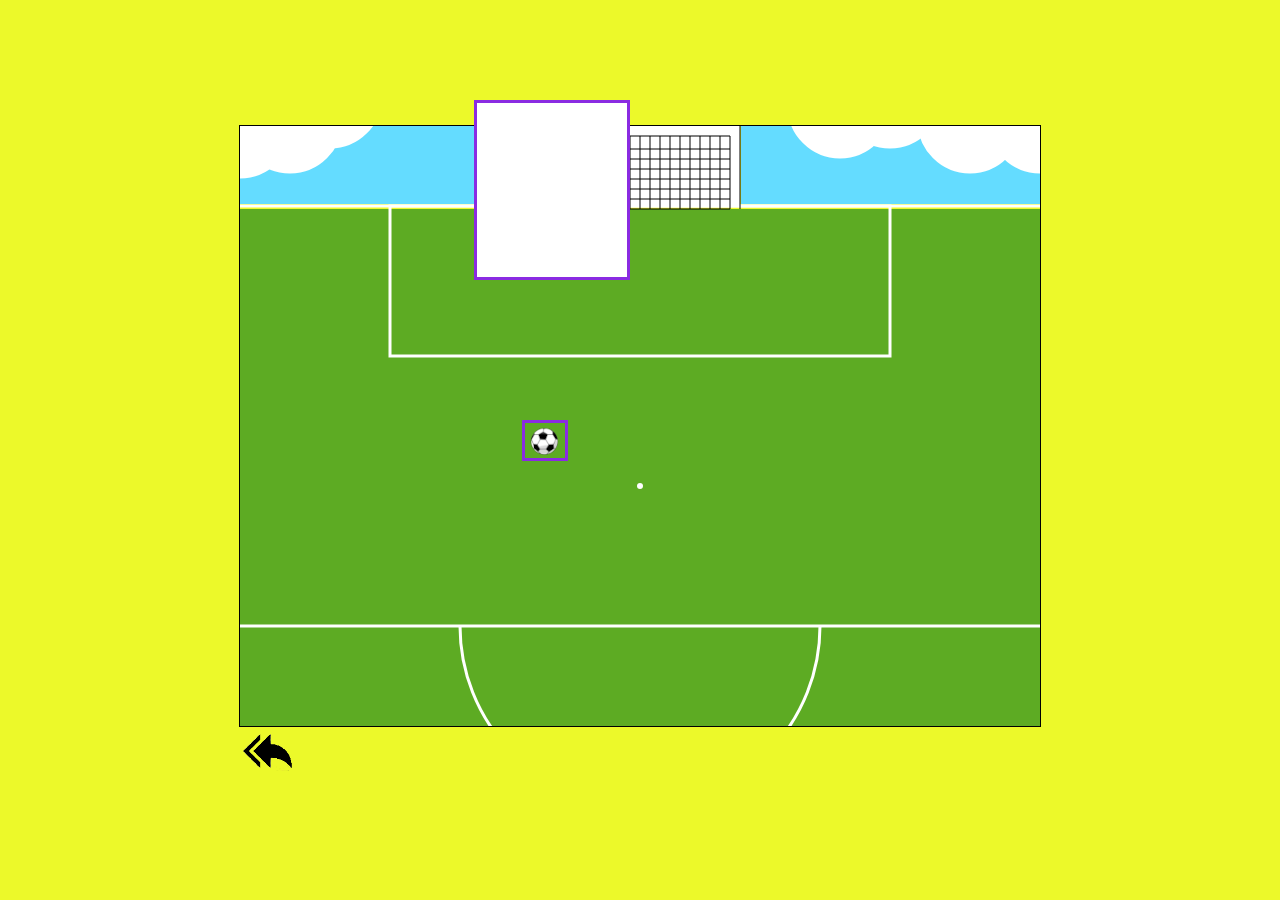
<file: Jeu-2.html>
<!DOCTYPE html>
<html lang="fr">

<head>
    <meta charset="UTF-8">
    <meta name="viewport" content="width=device-width, initial-scale=1.0">
    <meta http-equiv="Content-Type" content="text/html">
    <title>FootGoal !</title>

    <style>
        canvas {
            border: 1px solid black;
        }

        html {
            height: 100%;
            margin: 0;
            display: flex;
            justify-content: center;
            align-items: center;
            background-color: #ecf92a;
            /* ajouter ici un background image à la place de color */
            background-size: cover;
        }

        .masque {
            /* gardien */
            top: 100px;
            right: 650px;
            /*left:0px;*/
            width: 150px;
            /* pour changer la taille en longeur du masque dans le sprite */
            /*46px*/
            height: 174px;
            /*73px*/
            overflow: hidden;
            border: solid blueviolet;
            position: absolute;
        }

        .sprite {
            position: absolute;
            left: -2px;
        }

        .masque-2 {
            /* ballon */
            top: 420px;
            right: 712px;
            /*left:0px;*/
            width: 40px;
            /* pour changer la taille en longeur du masque dans le sprite */
            /*46px*/
            height: 35px;
            /*73px*/
            overflow: hidden;
            border: solid blueviolet;
            position: absolute;
        }

        .sprite {
            position: absolute;
            left: -2px;
        }

        footer img {
            height: 40px;
        }
    </style>
</head>

<body onload="draw();">
    <div>

        <div class="masque" id="container">

            <img id="contenu" class="sprite" src="SS.png" alt="sprite" title="sprite" />

        </div>

        <div class="masque-2" id="container">

            <img id="contenu" class="sprite-2" src="Ballon retrecie.png" alt="sprite" title="sprite" />

        </div>

    </div>

    <canvas id="game" width=800" height="600" class="couleurCanevas data-type=" main"></canvas>

    <footer>
        <div><a href="file:///Users/adams/Documents/IFOCOP/Projets/Jeu%20CV%20-%20Projet%20FootGoal%20!/Jeu.html"><img
                    src="Back logo Black.png" alt="Retour" class="fleche" title="Retour"></a></div>
    </footer>

    <script src="FootGoal.js"></script>
</body>

</html>
</file>
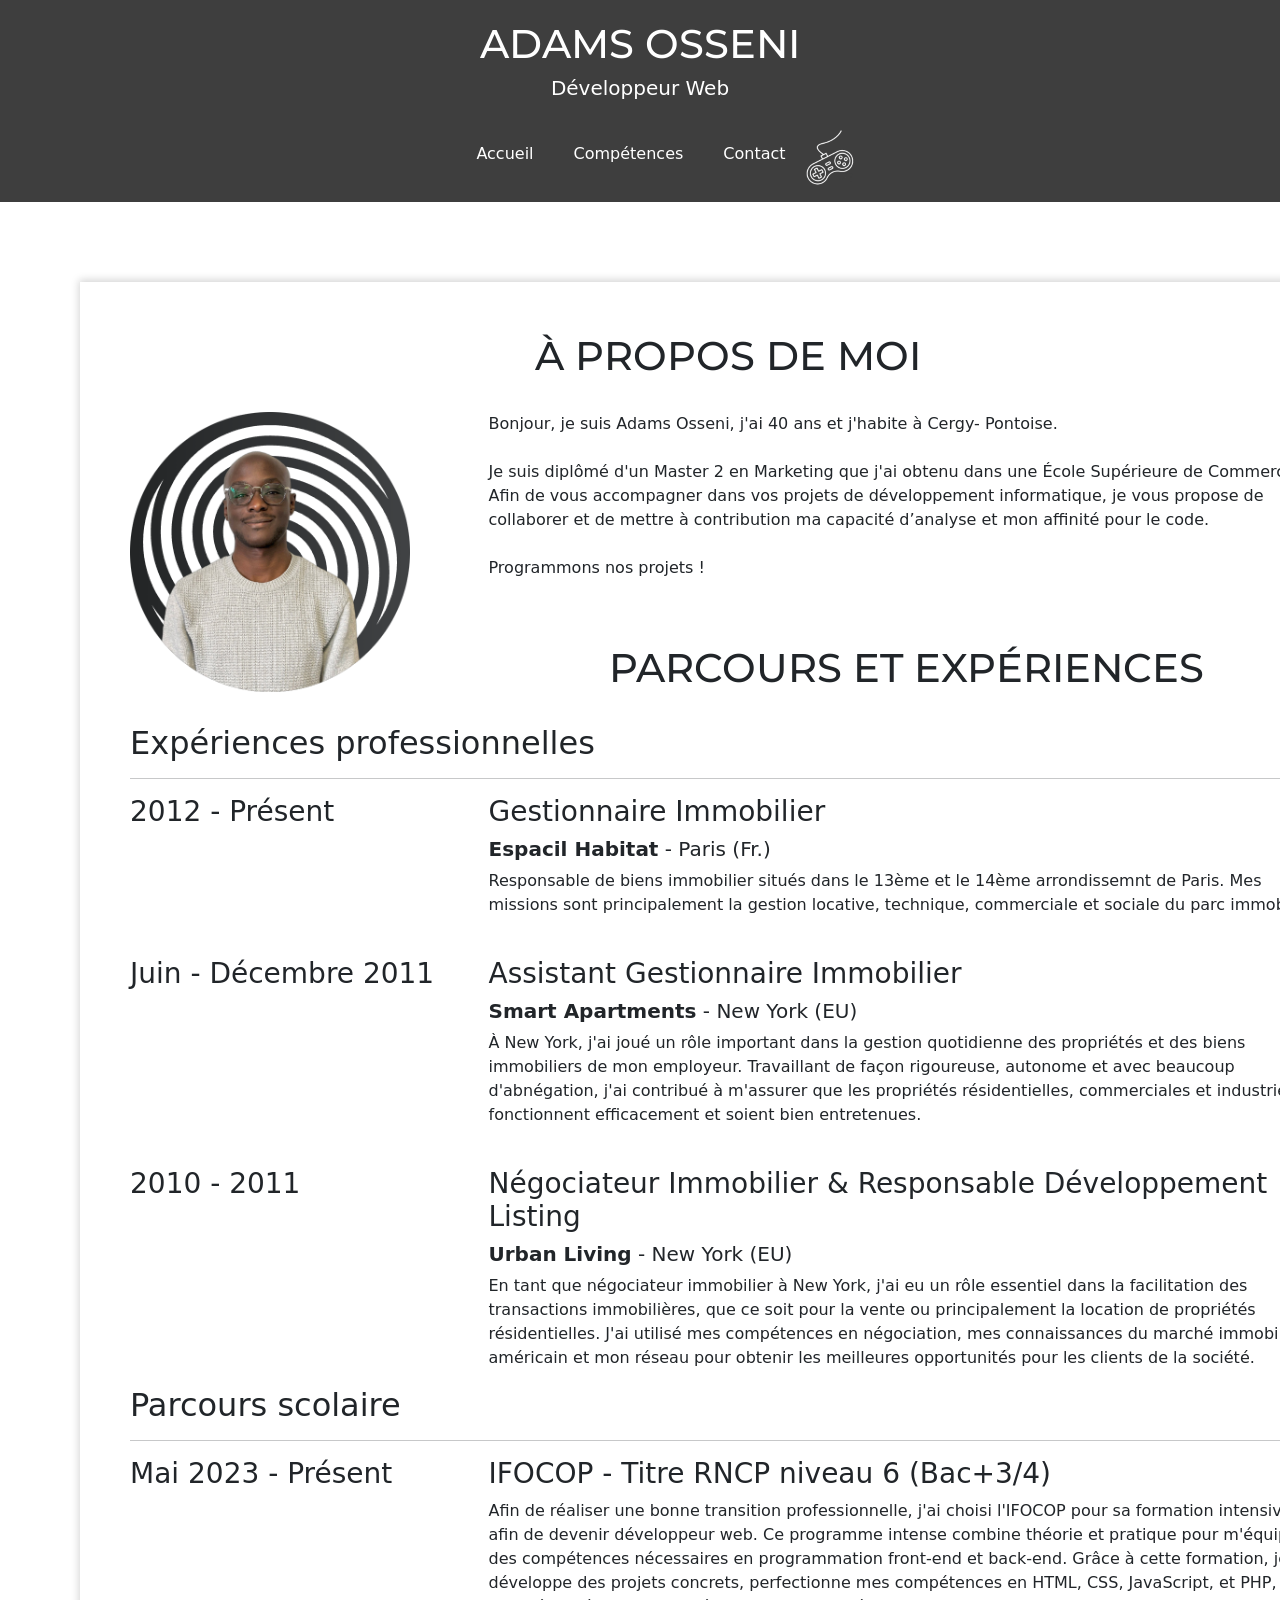
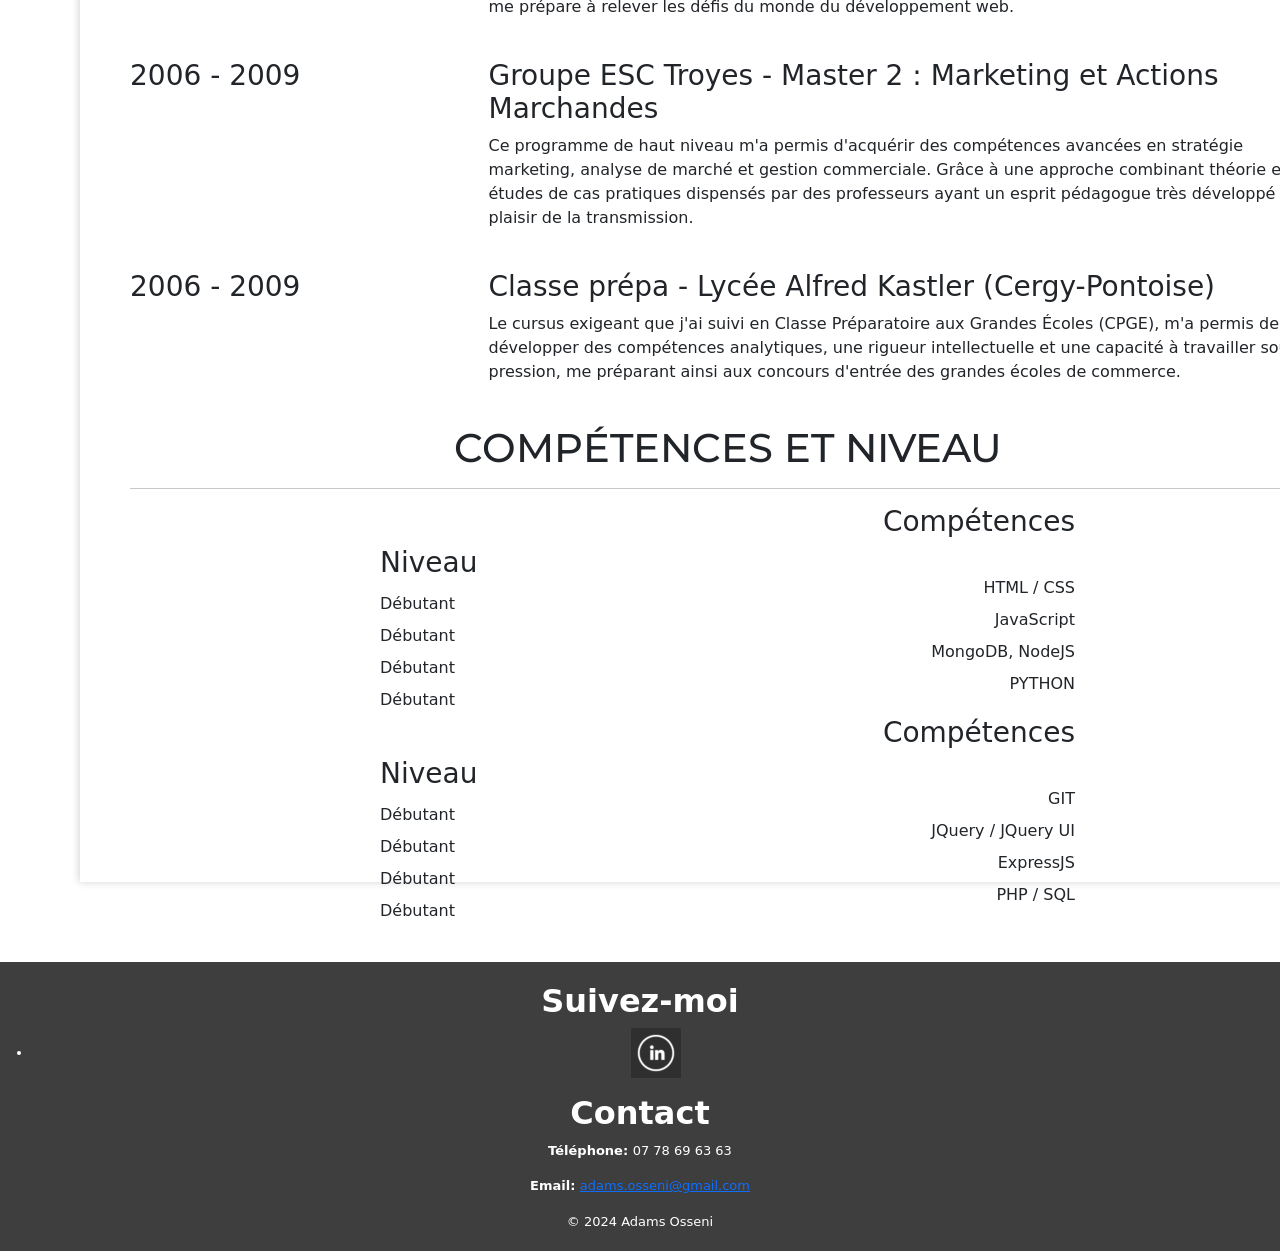
<file: site cv.html>
</html>
<!DOCTYPE html>
<html lang="fr">

<head>
    <meta charset="UTF-8">
    <meta name="viewport" content="width=device-width, initial-scale=1.0">
    <meta name="description" content="Présentation de Adams Osseni - CV">
    <link rel="stylesheet" href="site cv.css">
    <link href="https://cdn.jsdelivr.net/npm/bootstrap@5.3.3/dist/css/bootstrap.min.css" rel="stylesheet"
        integrity="sha384-QWTKZyjpPEjISv5WaRU9OFeRpok6YctnYmDr5pNlyT2bRjXh0JMhjY6hW+ALEwIH" crossorigin="anonymous">
    <link rel="stylesheet"
        href="https://fonts.googleapis.com/css2?family=Montserrat:ital,wght@0,100..900;1,100..900&display=swap">
    <title>Mon CV en ligne - Adams Osseni</title>
</head>

<body>
    <nav class="barreDeNavigation">
        <header>
            <h1>Adams Osseni</h1>
            <h5>Développeur Web</h5>
        </header>
    </nav>

    <nav class="barreDeNavigation">

        <ul class="listeBarreDeNavigation" style="list-style-type: none; text-decoration:none;">

            <li class="menu">
                <a href="#" class="sousMenu">Accueil</a>
            </li>

            <li class="menu">
                <a href="#ancre2" class="sousMenu">Compétences</a>
            </li>
            <li class="menu">
                <a href="#ancre3" class="sousMenu">Contact</a>
            </li>
            <li class="menu">
                <a href="file:///Users/adams/Documents/IFOCOP/Projets/Jeu%20CV%20-%20Projet%20FootGoal%20!/Jeu.html"><img
                        src="Manette blanche.png" alt="Accueil" title="Retour à la page principale"></a>
            </li>
        </ul>

    </nav>

    <article class="ajustement">
        <section class="presentation">
            <h1 class="moi">À propos de moi</h1><br>
            <div class="sec">
                <div class="left">
                    <img src="profile-pic (5).png" alt="Photo de profil" class="profile-pic">
                </div>
                <div class="right">
                    <p>Bonjour, je suis Adams Osseni, j'ai 40 ans et j'habite à Cergy- Pontoise.<br><br>
                        Je suis diplômé d'un Master 2 en Marketing que j'ai obtenu dans une École Supérieure de
                        Commerce.
                        Afin de vous accompagner dans vos projets de développement
                        informatique, je vous propose de collaborer et de mettre à
                        contribution ma capacité d’analyse et mon affinité pour le code.<br><br>
                        Programmons nos projets !</p><br><br>
                </div><br>
            </div>
        </section>

        <section class="parcours">


            <h1 class="parcours-1">Parcours et Expériences</h1><br>

            <div class="sec">

                <h2>Expériences professionnelles</h2>
                <hr>

                <div class="exp">
                    <div class="left">
                        <h3>2012 - Présent</h3>
                    </div>
                    <div class="right">
                        <h3>Gestionnaire Immobilier</h3>
                        <h5><strong>Espacil Habitat</strong> - Paris (Fr.)</h5>
                        <p>Responsable de biens immobilier situés dans le 13ème et le 14ème arrondissemnt de Paris.
                            Mes missions sont principalement la gestion locative, technique, commerciale et sociale du
                            parc
                            immobilier.</p><br>
                    </div>
                </div>

                <div class="exp">
                    <div class="left">
                        <h3>Juin - Décembre 2011</h3>
                    </div>
                    <div class="right">
                        <h3>Assistant Gestionnaire Immobilier</h3>
                        <h5><strong>Smart Apartments</strong> - New York (EU)</h5>
                        <p>À New York, j'ai joué un rôle important dans la gestion
                            quotidienne des propriétés et des
                            biens immobiliers de mon employeur. Travaillant de façon rigoureuse, autonome et avec
                            beaucoup d'abnégation, j'ai contribué à m'assurer
                            que les propriétés résidentielles, commerciales et industrielles fonctionnent efficacement
                            et soient bien entretenues.
                        </p><br>
                    </div>
                </div>

                <div class="exp">
                    <div class="left">
                        <h3>2010 - 2011</h3>
                    </div>
                    <div class="right">
                        <h3>Négociateur Immobilier & Responsable Développement Listing</h3>
                        <h5><strong>Urban Living</strong> - New York (EU)</h5>
                        <p>En tant que négociateur immobilier à New York, j'ai eu un rôle essentiel dans la
                            facilitation des transactions
                            immobilières, que ce soit pour la vente ou principalement la location de propriétés
                            résidentielles. J'ai utilisé mes compétences en négociation, mes connaissances du marché
                            immobilier américain et mon réseau pour
                            obtenir les meilleures opportunités pour les clients de la société.</p>
                    </div>
                </div>

                <h2>Parcours scolaire</h2>
                <hr>
                <div class="exp">
                    <div class="left">
                        <h3>Mai 2023 - Présent</h3>
                    </div>
                    <div class="right">
                        <h3>IFOCOP - Titre RNCP niveau 6 (Bac+3/4)</h3>
                        <p>Afin de réaliser une bonne transition professionnelle, j'ai choisi l'IFOCOP pour sa formation
                            intensive afin de devenir développeur
                            web. Ce programme intense
                            combine théorie et pratique pour m'équiper des compétences nécessaires en programmation
                            front-end et back-end. Grâce à
                            cette formation, je développe des projets concrets, perfectionne mes compétences en HTML,
                            CSS, JavaScript, et PHP, et me
                            prépare à relever les défis du monde du développement web.
                        </p><br>
                    </div>
                </div>
                <div class="exp">
                    <div class="left">
                        <h3>2006 - 2009</h3>
                    </div>
                    <div class="right">
                        <h3>Groupe ESC Troyes - Master 2 : Marketing et Actions Marchandes</h3>
                        <p>Ce programme de haut niveau m'a permis d'acquérir des compétences avancées en stratégie
                            marketing, analyse de marché et
                            gestion commerciale. Grâce à une approche combinant théorie et études de cas pratiques
                            dispensés par des professeurs ayant un esprit pédagogue très développé et le plaisir de la
                            transmission.</p><br>
                    </div>
                </div>
                <div class="exp">
                    <div class="left">
                        <h3>2006 - 2009</h3>
                    </div>
                    <div class="right">
                        <h3>Classe prépa - Lycée Alfred Kastler (Cergy-Pontoise)</h3>
                        <p>Le cursus exigeant que j'ai suivi en Classe Préparatoire aux Grandes Écoles (CPGE), m'a
                            permis de développer des compétences analytiques, une rigueur intellectuelle et une capacité
                            à travailler
                            sous pression, me préparant ainsi aux concours d'entrée des grandes écoles de commerce.</p>
                        <br>
                    </div>
                </div>
            </div>

        </section>


        <section class="compétences">
            <h1 id="ancre2">Compétences et niveau</h1>
            <hr>

            <div class="sec">

                <div class="cleft">

                    <div class="sous">
                        <div class="sousleft">
                            <h3>Compétences</h3>
                        </div>
                        <div class="sousright">
                            <h3>Niveau</h3>
                        </div>
                    </div>

                    <div class="sous">
                        <div class="sousleft">
                            <p>HTML / CSS</p>
                        </div>
                        <div class="sousright">
                            <p>Débutant</p>
                        </div>
                    </div>

                    <div class="sous">
                        <div class="sousleft">
                            <p>JavaScript</p>
                        </div>
                        <div class="sousright">
                            <p>Débutant</p>
                        </div>
                    </div>

                    <div class="sous">
                        <div class="sousleft">
                            <p>MongoDB, NodeJS</p>
                        </div>
                        <div class="sousright">
                            <p>Débutant</p>
                        </div>
                    </div>

                    <div class="sous">
                        <div class="sousleft">
                            <p>PYTHON</p>
                        </div>
                        <div class="sousright">
                            <p>Débutant</p>
                        </div>
                    </div>

                </div>

            </div>

            <div class="cright">

                <div class="sous">
                    <div class="sousleft">
                        <h3>Compétences</h3>
                    </div>
                    <div class="sousright">
                        <h3>Niveau</h3>
                    </div>
                </div>

                <div class="sous">
                    <div class="sousleft">
                        <p>GIT</p>
                    </div>
                    <div class="sousright">
                        <p>Débutant</p>
                    </div>
                </div>

                <div class="sous">
                    <div class="sousleft">
                        <p>JQuery / JQuery UI</p>
                    </div>
                    <div class="sousright">
                        <p>Débutant</p>
                    </div>
                </div>

                <div class="sous">
                    <div class="sousleft">
                        <p>ExpressJS</p>
                    </div>
                    <div class="sousright">
                        <p>Débutant</p>
                    </div>
                </div>

                <div class="sous">
                    <div class="sousleft">
                        <p>PHP / SQL</p>
                    </div>
                    <div class="sousright">
                        <p>Débutant</p>
                    </div>
                </div>

            </div>

            </div>
        </section>
    </article>

    <footer class="footer">
        <div>

            <div class="reseauxSociaux">
                <h2 id="ancre3"><strong>Suivez-moi</strong></h2>
                <ul>
                    <li>
                        <a href="https://www.linkedin.com/in/adams-osseni-web-developeur/"><img
                                src="—Pngtree—linkedin white icon_2.png" alt=""></a>
                    </li>
                </ul>
            </div>

            <div class="contact">
                <h2><strong>Contact</strong></h2>
                <p><strong>Téléphone: </strong>07 78 69 63 63</p>
                <p><strong>Email: </strong><a href="mailto:adams.osseni@gmail.com">adams.osseni@gmail.com</a></p>
            </div>

            <div class="credit">
                © 2024 Adams Osseni
            </div>



        </div>
    </footer>
</body>

</html>
</file>
<file: site cv.css>
.body, .h2, .p, .ul, .li {
    font-size: 13px;
    margin: 0px;
    padding: 0px;
    list-style: none;
    font-family: "Montserrat", sans-serif;
    font-optical-sizing: auto;
    font-weight: normal;
    font-style: normal;
}

/* Barre de navigation */ 
.barreDeNavigation {
    background-color: #3e3e3e;
    color: white;
    overflow: hidden;
    padding-top: 20px;
    text-align: center;
}

.listeBarreDeNavigation {
    display: flex;
    justify-content: center;
}

.menu .sousMenu {
    display: block;
    color: white;
    text-align: center;
    padding: 14px 20px;
    text-decoration: none;
    font-size: medium;
}

.menu .sousMenu:hover {
    background-color: rgba(0, 0, 0, 0.1);
}

/* Article */ 
.ajustement {
    margin: 80px;
    padding: 50px; /*2em*/
    max-width: 1500px;
    box-shadow: 0px -1px 8px 1px lightgrey;
    width: 1295;
    height: 2200; /* 2493.23px; */
}

.profile-pic {
    height: 280;
}

.moi  {
    text-align: center;
}

h1{
    text-transform: uppercase;
    font-size: 40px;
    font-weight: normal;
    text-align: center;
font-family: "Montserrat", sans-serif;
    font-optical-sizing: auto;
    font-weight: normal;
    font-style: normal;
    font-size: 13px;
    margin: 0px;
    padding: 0px;
    list-style: none;
}

.right{
    float: left;
    width: 70%;
}

.left{
    float: left;
    width: 30%;
}

.cright {
    padding-right: 250px;
    padding-left: 250;
    text-align: end;
    line-height: 0px;
}

.cleft {
    padding-right: 250px;
    padding-left: 250;
    text-align: start;
    line-height: 0px;
}

.sousright {
    text-align: left;
}

.sousleft {
    text-align: right; /* Niveau des 4 premières compétences */
}

/* Footer */ 
.footer {
    background-color: #3e3e3e;
    color: white;
    
    text-align: center;

    font-size: 13px;
    margin: 0px;
    padding: 0px;
    padding-top: 20px;
    padding-bottom: 20px;
    list-style: none;
}

.footer-content {
    display: flex;
    justify-content: space-around;
    align-items: flex-start;
    max-width: 1200px;
    margin: auto;
}

.footer-section {
    flex: 1;
    padding: 20px;
}

.footer-section h2 {
    margin-bottom: 15px;
    font-size: 18px;
}

.footer-section p, .footer-section a {
    color: white;
    text-decoration: none;
    margin-bottom: 10px;
    display: block;
}

.footer-bottom {
    margin-top: 20px;
    font-size: 14px;
    border-top: 1px solid black;
    padding-top: 10px;
}



@media (max-width: 600px) {
    .listeBarreDeNavigation {
        flex-direction: column;
    }
}

@media (max-width: 768px) {
    .footer-content {
        flex-direction: column;
        align-items: center;
    }
    
    .footer-section {
        padding: 10px;
    }
}

/* Pied de page */ 
.content {
    padding: 20px;
}
</file>
